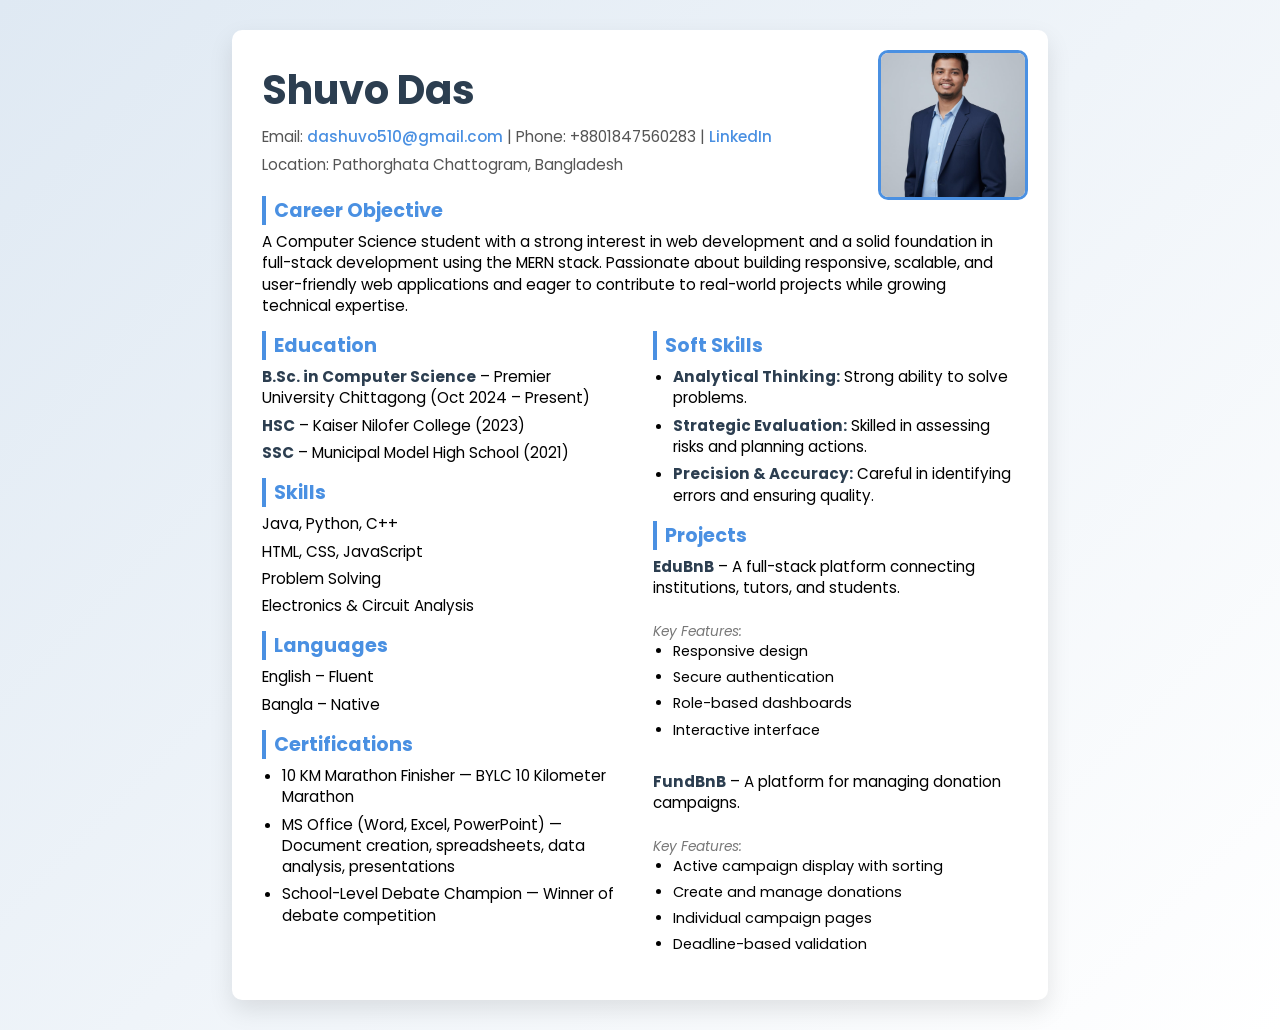
<file: index.html>
<!DOCTYPE html>
<html lang="en">
<head>
<title>Cv- Shuvo Das</title>
<link rel="stylesheet" href="style.css">
</head>

    <body>

      <div class="cv-page">

          <img src="./shuvo.jpeg" alt="Profile photo" class="corner-image">

  <header>
     <h1>Shuvo Das</h1>
<p>Email: <a href="mailto:dashuvo510@gmail.com">dashuvo510@gmail.com</a> |
   Phone: +8801847560283 |
    <a href="https://www.linkedin.com/in/shuvo-d-68774822a/">LinkedIn</a></p>

     <p>Location: Pathorghata Chattogram, Bangladesh</p>
     </header>


            <section>
     <h2>Career Objective</h2>
     <ul>
   <li>
A Computer Science student with a strong interest in web development and a solid foundation in full-stack development using the MERN stack. Passionate about building responsive, scalable, and user-friendly web applications and eager to contribute to real-world projects while growing technical expertise.
 </li>
   </ul>
</section>


<div class="two-column">

<div class="column">

   <section>
    <h2>Education</h2>
<ul>
 <li><strong>B.Sc. in Computer Science</strong> – Premier University Chittagong (Oct 2024 – Present)</li>
                <li><strong>HSC</strong> – Kaiser Nilofer College (2023)</li>
        <li><strong>SSC</strong> – Municipal Model High School (2021)</li>
   </ul>
</section>


    <section>
     <h2>Skills</h2>
<ul>
   <li>Java, Python, C++</li>
                  <li>HTML, CSS, JavaScript</li>
    <li>Problem Solving</li>
     <li>Electronics & Circuit Analysis</li>
</ul>
</section>


         <section>
  <h2>Languages</h2>
 <ul>
     <li>English – Fluent</li>
<li>Bangla – Native</li>
 </ul>
</section>


<section>
<h2>Certifications</h2>
<ul class="disc">
            <li>10 KM Marathon Finisher — BYLC 10 Kilometer Marathon</li>
<li>MS Office (Word, Excel, PowerPoint) — Document creation, spreadsheets, data analysis, presentations</li>
         <li>School-Level Debate Champion — Winner of debate competition</li>
    </ul>
    </section>

</div>



<div class="column">

    <section>
<h2>Soft Skills</h2>
<ul class="disc">
   <li><strong>Analytical Thinking:</strong> Strong ability to solve problems.</li>
     <li><strong>Strategic Evaluation:</strong> Skilled in assessing risks and planning actions.</li>
         <li><strong>Precision & Accuracy:</strong> Careful in identifying errors and ensuring quality.</li>
     </ul>
    </section>



     <section>
      <h2>Projects</h2>
          <ul>

  <li>
         <strong>EduBnB</strong> – A full-stack platform connecting institutions, tutors, and students.
<br><br>

<em>Key Features:</em>
<ul class="disc">
    <li>Responsive design</li>
            <li>Secure authentication</li>
   <li>Role-based dashboards</li>
                  <li>Interactive interface</li>
</ul>
</li>

<br>

  <li>
            <strong>FundBnB</strong> – A platform for managing donation campaigns.
<br><br>

   <em>Key Features:</em>
    <ul class="disc">
       <li>Active campaign display with sorting</li>
     <li>Create and manage donations</li>
        <li>Individual campaign pages</li>
            <li>Deadline-based validation</li>
        
     </ul>
</li>

    </ul>
   </section>

     </div>
   </div>

        </div>

     </body>
           </html>
</file>
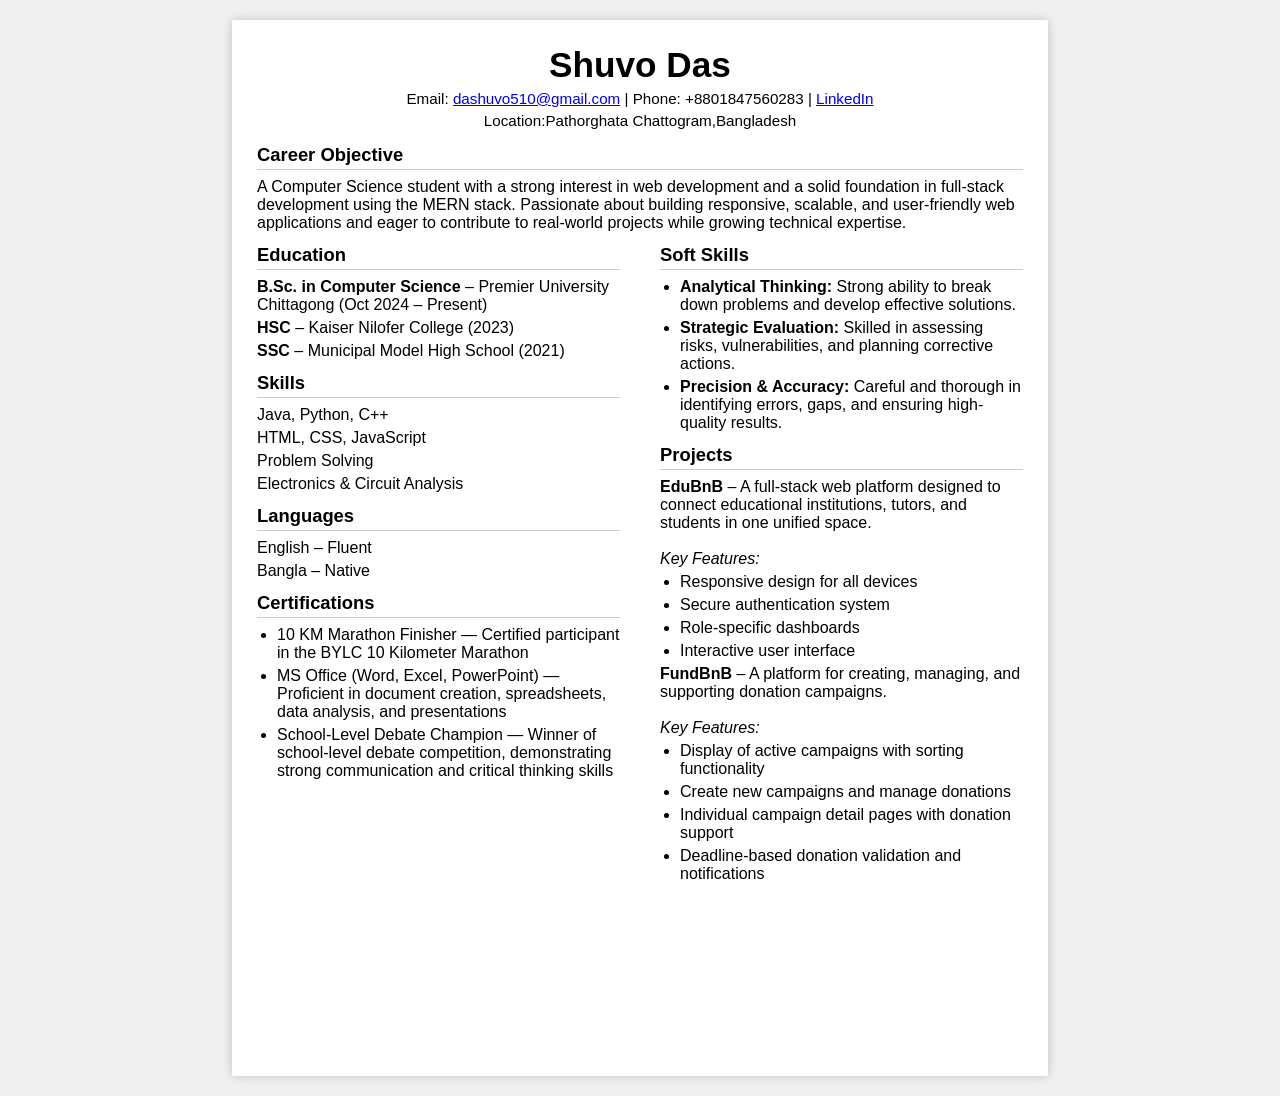
<file: cv.html>
<!DOCTYPE html>
<html lang="en">

<head>

    <title>Cv- Shuvo Das</title>
    <style>
        * {
            margin: 0;
            padding: 0;
            box-sizing: border-box;
        }

        body {
            font-family: Arial, s;
            background-color: #f0f0f0;
            display: flex;
            justify-content: center;
            align-items: flex-start;
            padding: 20px;
        }

        .cv-page {
            width: 8.5in;
            height: 11in;
            background-color: #ffffff;
            margin: 0;
            padding: 25px;
            box-shadow: 0 0 10px rgba(0, 0, 0, 0.2);
            color: #000000;
        }

        header {
            text-align: center;
            margin-bottom: 15px;
        }

        header h1 {
            margin: 0;
            font-size: 2.2em;
        }

        header p {
            margin: 5px 0;
            font-size: 0.95em;
        }

        section {
            margin-bottom: 12px;
        }

        h2 {
            font-size: 1.15em;
            margin-bottom: 8px;
            border-bottom: 1px solid #ccc;
            padding-bottom: 3px;
        }

        ul {
            list-style-type: none;
            padding: 0;
        }

        ul li {
            margin-bottom: 5px;
        }

        .two-column {
            display: flex;
            gap: 40px;
        }

        .column {
            flex: 1;
        }
    </style>
</head>

<body>
    <div class="cv-page">

        <!-- Header -->
        <header>
            <h1>Shuvo Das</h1>
            <p>Email: <a href="mailto:dashuvo510@gmail.com">dashuvo510@gmail.com</a> | Phone: +8801847560283 | <a
                    href="https://www.linkedin.com/in/shuvo-d-68774822a/">LinkedIn</a></p>
            <p>Location:Pathorghata Chattogram,Bangladesh</p>
        </header>

        <!-- Profile -->
        <section class="profile-section">
            <h2>Career Objective</h2>
            <ul>
                <li>
                    A Computer Science student with a strong interest in web development and a solid foundation in
                    full-stack development using the MERN stack. Passionate about building responsive, scalable, and
                    user-friendly web applications and eager to contribute to real-world projects while growing
                    technical
                    expertise.</li>
            </ul>
        </section>

        <!-- Two Column Layout -->
        <div class="two-column">
            <!-- Left Column -->
            <div class="column">
                <section>
                    <h2>Education</h2>
                    <ul>
                        <li><strong>B.Sc. in Computer Science</strong> – Premier University Chittagong (Oct 2024 –
                            Present)
                        </li>
                        <li><strong>HSC</strong> – Kaiser Nilofer College (2023)</li>
                        <li><strong>SSC</strong> – Municipal Model High School (2021)</li>
                    </ul>
                </section>

                <section>
                    <h2>Skills</h2>
                    <ul>
                        <li>Java, Python, C++</li>
                        <li>HTML, CSS, JavaScript</li>
                        <li>Problem Solving</li>
                        <li>Electronics & Circuit Analysis</li>
                    </ul>
                </section>

                <section>
                    <h2>Languages</h2>
                    <ul>
                        <li>English – Fluent</li>
                        <li>Bangla – Native</li>
                    </ul>
                </section>

                <section>
                    <h2>Certifications</h2>
                    <ul style="list-style-type: disc; padding-left: 20px;">
                        <li>10 KM Marathon Finisher — Certified participant in the BYLC 10 Kilometer Marathon</li>
                        <li>MS Office (Word, Excel, PowerPoint) — Proficient in document creation, spreadsheets, data
                            analysis, and presentations</li>
                        <li>School-Level Debate Champion — Winner of school-level debate competition, demonstrating
                            strong communication and critical thinking skills</li>
                    </ul>
                </section>
            </div>

            <!-- Right Column -->
            <div class="column">
                <section>
                    <h2>Soft Skills</h2>
                    <ul style="list-style-type: disc; padding-left: 20px;">
                        <li><strong>Analytical Thinking:</strong> Strong ability to break down problems and develop
                            effective solutions.</li>
                        <li><strong>Strategic Evaluation:</strong> Skilled in assessing risks, vulnerabilities, and
                            planning corrective actions.</li>
                        <li><strong>Precision & Accuracy:</strong> Careful and thorough in identifying errors, gaps, and
                            ensuring high-quality results.</li>

                    </ul>
                </section>

                <section>
                    <h2>Projects</h2>
                    <ul>
                        <li>
                            <strong>EduBnB</strong> – A full-stack web platform designed to connect educational
                            institutions, tutors, and students in one unified space.<br>
                            <br>
                            <em>Key Features:</em>
                            <ul style="margin-top: 5px; list-style-type: disc; padding-left: 20px;">
                                <li>Responsive design for all devices</li>
                                <li>Secure authentication system</li>
                                <li>Role-specific dashboards</li>
                                <li>Interactive user interface</li>
                            </ul>
                        </li>
                        <li>
                            <strong>FundBnB</strong> – A platform for creating, managing, and supporting donation
                            campaigns.<br>
                            <br>
                            <em>Key Features:</em>
                            <ul style="margin-top: 5px; list-style-type: disc; padding-left: 20px;">
                                <li>Display of active campaigns with sorting functionality</li>
                                <li>Create new campaigns and manage donations</li>
                                <li>Individual campaign detail pages with donation support</li>
                                <li>Deadline-based donation validation and notifications</li>
                            </ul>
                        </li>
                    </ul>
                </section>


            </div>
        </div>

</body>

</html>
</file>
<file: style.css>
@import url('https://fonts.googleapis.com/css2?family=Poppins:wght@300;400;600&display=swap');

*{
      margin:0;
        padding:0;
     box-sizing:border-box;
}

body{
         font-family:'Poppins', sans-serif;
    background:linear-gradient(135deg,#dfe9f3,#ffffff);
      display:flex;
     justify-content:center;
    padding:30px;
}

.cv-page{
       position:relative;
    width:8.5in;
      background:#fff;
    padding:30px;
    border-radius:10px;
     box-shadow:0 10px 25px rgba(0,0,0,0.1);
    transition:0.3s;
}

.cv-page:hover{
    transform:scale(1.01);
}

       .corner-image{
    position:absolute;
     top:20px;
       right:20px;
    width:150px;
      height:150px;
    object-fit:cover;
       border-radius:10px;
    border:3px solid #4a90e2;
}

header{
          text-align:left;
    margin-bottom:20px;
    padding-right:180px;
}

header h1{
    font-size:2.5em;
        color:#2c3e50;
}

header p{
    font-size:0.95em;
    color:#555;
    margin-top:5px;
}

header a{
    text-decoration:none;
    color:#4a90e2;
    font-weight:500;
}

header a:hover{
    text-decoration:underline;
}

section{
    margin-bottom:15px;
}

h2{
    font-size:1.2em;
         color:#4a90e2;
    margin-bottom:6px;
    border-left:4px solid #4a90e2;
    padding-left:8px;
}

ul{
    list-style:none;
}

ul li{
    margin-bottom:6px;
    font-size:0.95em;
    line-height:1.4;
}

.disc{
    list-style:disc;
    padding-left:20px;
}

.two-column{
    display:flex;
    gap:25px;
}

.column{
    flex:1;
}

 section ul li strong{
    color:#2c3e50;
}

   em{
    font-size:0.9em;
            color:#777;
}

  section:hover{
    background:#f9fbff;
    padding:5px;
    border-radius:5px;
    transition:0.3s;
}

@media(max-width:768px){
    .two-column{
        flex-direction:column;
    }

    header{
         padding-right:0;
           text-align:center;
    }

           .corner-image{
         position:static;
        display:block;
        margin:0 auto 15px;
    }
}
</file>
